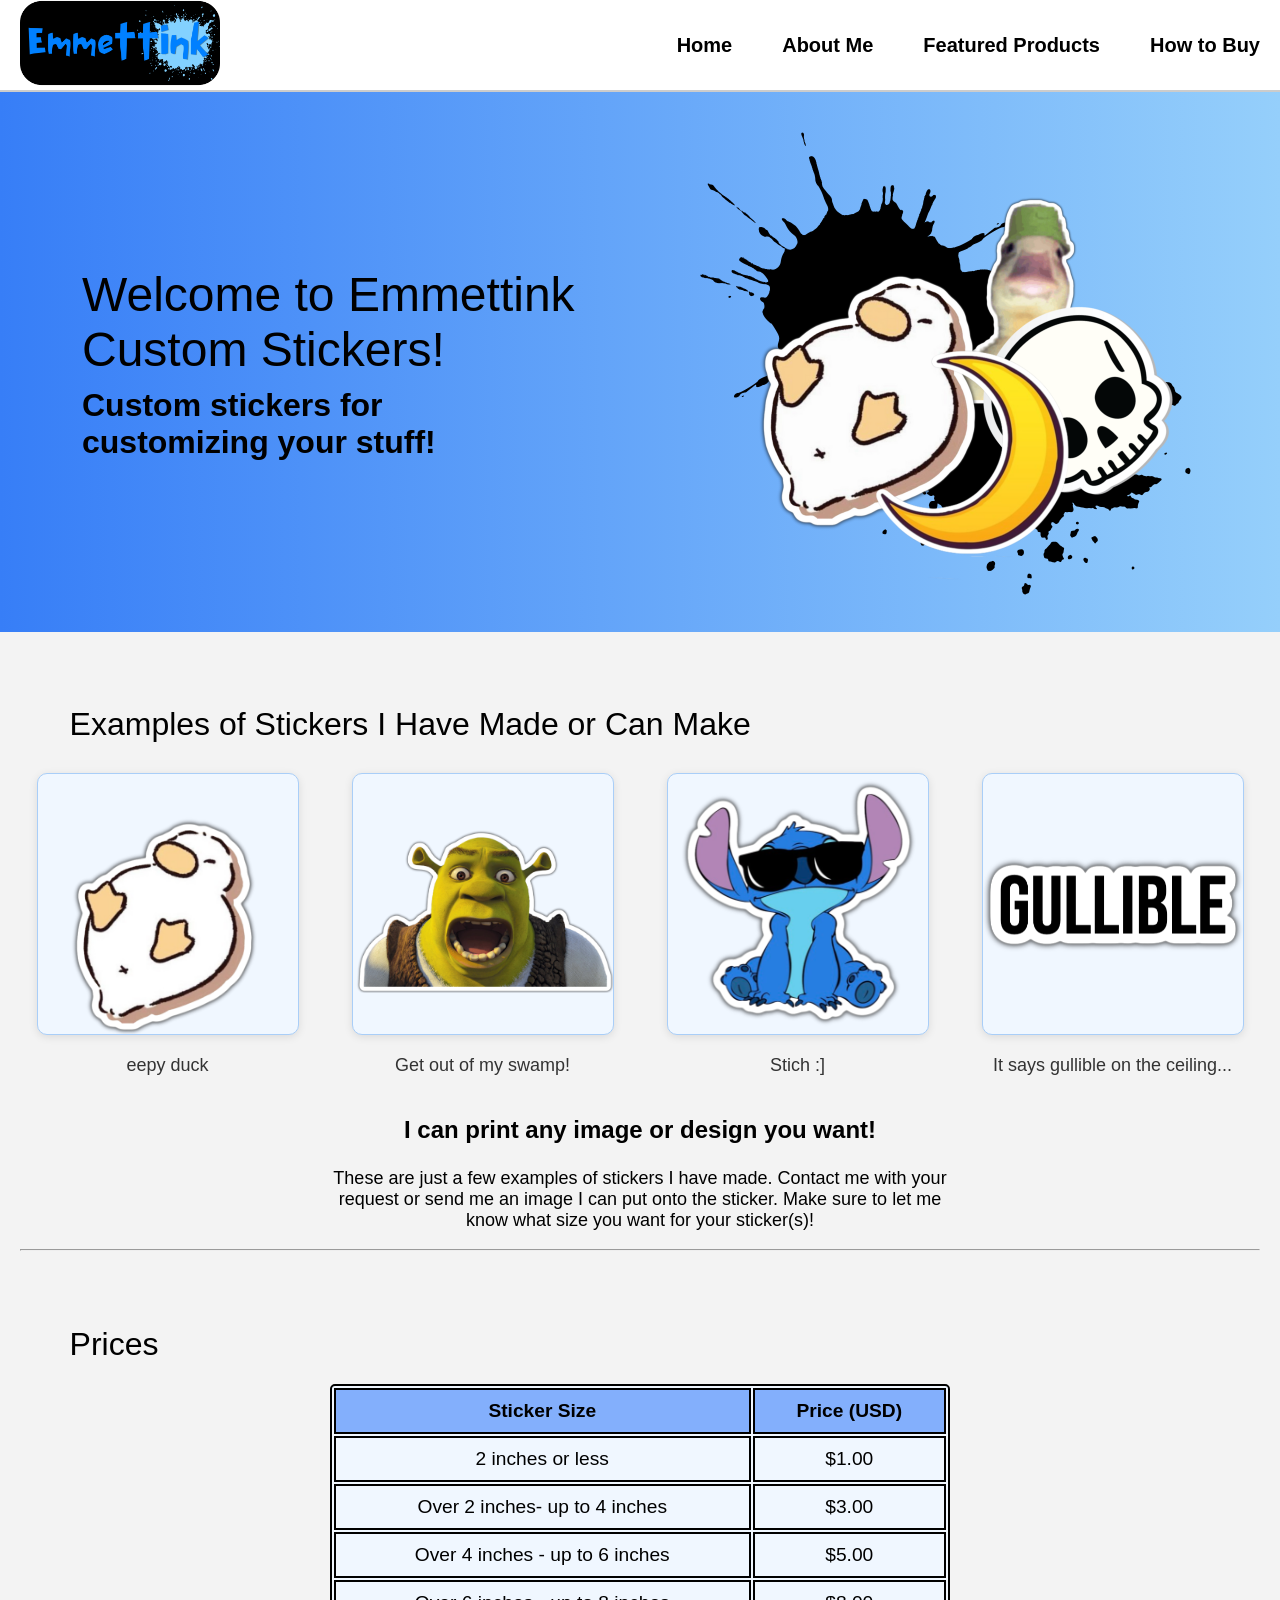
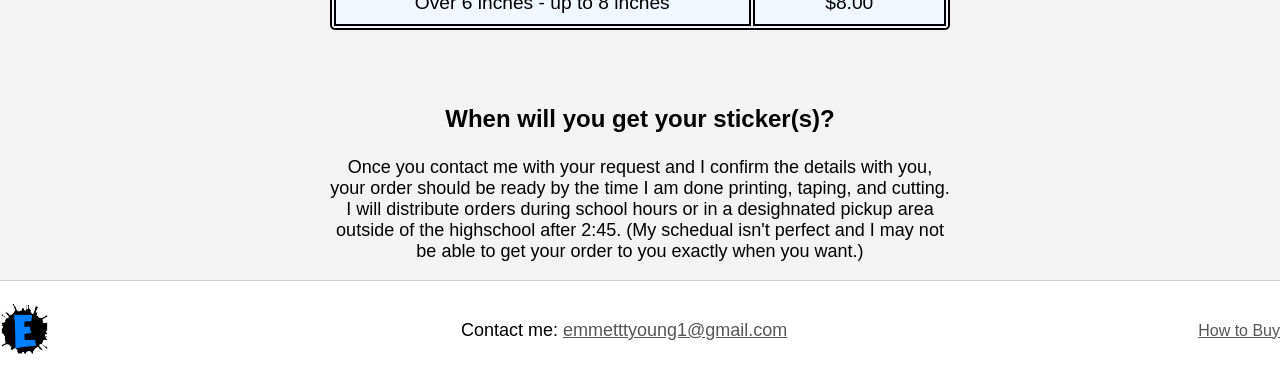
<file: index.html>
<!DOCTYPE html>
<html lang="en">
    <head>
    <meta charset="UTF-8">
    <meta name="viewport" content="width=device-width, initial-scale=1.0">
    <title>Emmettink Custom Stickers</title>
    <link rel="stylesheet" href="styles.css">
    <link rel="icon" type="image/x-icon" href="iconlogo.png">
    </head>
    <body>
        <header>
            <a href="index.html"><img src="EmmettInk.png" alt="Emmettink Logo" height="200" width="200"></a>
            <nav>
                <ul>
                    <li><a href="index.html">Home</a></li>
                    <li><a href="aboutme.html">About Me</a></li>
                    <li><a href="products.html">Featured Products</a></li>
                    <li><a href="contactme.html">How to Buy</a></li>
                </ul>
            </nav>
        </header>
        <main>
            <div class="hero">
                <div class="herotext">
            <h1>Welcome to Emmettink Custom Stickers!</h1>
            <h3>Custom stickers for customizing your stuff!</h3>
                </div>
            <img src="Herosticker.png" alt="Hero Image" height="500" width="500">
            </div>
            <h1>Examples of Stickers I Have Made or Can Make</h1>
            <div class="content">
                <figure class="sticker">
             <a href="featuredstickers.html"><img src="eepyduck.png" alt="eepy duck"></a>
                    <figcaption>eepy duck</figcaption>
                </figure>
                <figure class="sticker">
                    <a href="featuredstickers.html"><img src="shrek.png" alt="shrek"></a>
                    <figcaption>Get out of my swamp!</figcaption>
                </figure>
                <figure class="sticker">
                    <a href="featuredstickers.html"><img src="stitchwithglasses.png" alt="stitch with glasses"></a>
                    <figcaption>Stich :]</figcaption>
                </figure>
                <figure class="sticker">
                    <a href="featuredstickers.html"><img src="gullible.png" alt="gullible"></a>
                    <figcaption>It says gullible on the ceiling...</figcaption>
                </figure>
            </div>
            <h3>I can print any image or design you want!</h3>
            <p>These are just a few examples of stickers I have made. Contact me with your request or send me an image I can put onto the sticker. Make sure to let me know what size you want for your sticker(s)!</p>
            <hr>
            <h1>Prices</h1>
            <table>
                <tr>
                    <th>Sticker Size</th>
                    <th>Price (USD)</th>
                </tr>
                <tr>
                    <td>2 inches or less</td>
                    <td>$1.00</td>
                </tr>
                <tr>
                    <td>Over 2 inches- up to 4 inches</td>
                    <td>$3.00</td>
                </tr>
                <tr>
                    <td>Over 4 inches - up to 6 inches</td>
                    <td>$5.00</td>
                </tr>
                <tr>
                    <td>Over 6 inches - up to 8 inches</td>
                    <td>$8.00</td>
                </tr>
            </table>
            <h3>When will you get your sticker(s)?</h3>
            <p>Once you contact me with your request and I confirm the details with you, your order should be ready by the time I am done printing, taping, and cutting. I will distribute orders during school hours or in a desighnated pickup area outside of the highschool after 2:45. (My schedual isn't perfect and I may not be able to get your order to you exactly when you want.)</p>
        </main>
        <footer>
            <div class="footer-content">
            <a href="index.html"><img src="iconlogo.png" alt="Emmettink Logo"></a>
            <p>Contact me: <a href="mailto:emmetttyoung1@gmail.com">emmetttyoung1@gmail.com</a></p>
            <a href="contactme.html">How to Buy</a>
            </div>
        </footer>
    </body>
</html>
</file>
<file: styles.css>
html {
    scroll-behavior: smooth;
}
header {
    background-color: white;
    border-bottom: 2px solid #ccc;
    height: 90px;
    display: flex;
    align-items: center;
    justify-content: space-between;
    padding-left: 20px;
    padding-right: 20px;
}
header img:hover {
    transform: scale(1.05);
}
header img {
    height: 200px;
    width: auto;
}
nav ul {
    display: flex;
    gap: 50px;
    list-style: none;
    font-size: 20px;
}

body {
    margin: 0;
    padding: 0;
    font-family: Arial, Helvetica, sans-serif;
    background-color: rgb(243, 243, 243);
}
nav a {
    font-weight: bold;
    color: black;
    text-decoration: none;
}
nav a:hover {
    color: rgb(55, 125, 246);
}
nav a:active {
    color: rgb(149, 207, 251);
}
.hero {
    margin-right: -20px;
    margin-left: -20px;
    text-align: left;
    padding:20px;
    background-image:linear-gradient(to right, rgb(55, 126, 247), rgb(149 207 251));
    border: 2px black;
    height:500px;
    display: flex;
    flex-direction: row;
    align-items: center;
    justify-content: space-between;
}
.hero h1 {
    font-size: 300%;
    margin-bottom: 0;
    width: 100%;
    padding: 0;
    margin-left: 0;
}
.hero h3 {
    font-size: 200%;
    margin-top: 10px;
    padding: 0;
    margin-left: 0;
    text-align: left;
}
main {
    margin-left: 20px;
    margin-right: 20px;
}
.herotext {
width: 50%;
margin-left: 5%;
text-align: left;
display: flex;
flex-direction: column;
align-items: flex-start;
gap: 0;
}
.hero img {
    margin-right: 5%;
    max-height: 500px;
    max-width: 500px;
}
h1 {
    font-weight: lighter;
    text-align: left;
    margin-top: 6%;
    margin-left: 4%;
}
.content {
    display: flex;
    flex-direction: row;
    justify-content: flex-start;
    align-items: flex-start;
    gap: 20px;
    margin-top: 30px;
    margin-bottom: auto;
    margin-left: auto;
    margin-right: auto;
    flex-wrap: wrap;
    box-sizing: border-box;
}
.content img {
    border: 1px solid transparent;
    border-radius: 10px;
    max-height: 260px;
    max-width: 260px;
    object-fit: contain;
    background-color: #f0f7ff;
    box-shadow: black 2px 2px 6px;
    transition: transform 0.3s ease;
}
.content img:hover {
    box-shadow: 0 0 5px 5px rgba(159, 215, 255, 0.6);
    transform: translatey(-4px);   
}
.content img:active {
    transform: translatey(0px);
    box-shadow: none;
}
figcaption {
    text-align: center;
    margin-top: 10px;
    font-size: 18px;
}
table {
    font-size: 120%;
    width: 50%;
    border: black 2px solid;
    border-radius: 5px;
    text-align: center;
    margin: 0 auto;
    margin-bottom: 6%;
    background-color: #f0f7ff;
}
th, td {
    border: black 2px solid;
    padding: 10px;
}
th {
        background-color: #83affc;
}
tr:hover {
    background-color: #d4e6ff;
}
footer {
    background-color: #ffffff;
    height: 100px;
    width: 100%;
    display: flex;
    align-items: center;
    border-top: 1px solid #ccc;
}
footer a {
    color: #565656;
}
h3 {
    text-align: center;
    margin-left: 25%;
    margin-right: 25%;
    font-size: 24px;
}
h4 {
    text-align: left;
    margin-top: -5px;
    margin-left: 4%; 
}
h5 {
    font-size: 14px;
    margin-top: 20px;
    margin-bottom: 0;
    margin-left: 0;
    max-width: 700px;
    font-weight: bold;
}
p {
    text-align: center;
    margin-left: 25%;
    margin-right: 25%;
    font-size: 18px;
}
footer a:hover {
    color: black;
}
.footer-content {
    width: 100%;
    display: flex;
    flex-direction: row;
    margin-left: auto;
    margin-right: auto;
    align-items: center;
    justify-content: space-between;
}

.footer-content img {
    width: 50px;
    height: 50px;
}

.gallery-wrapper {
    display: flex;
    align-items: center;
    gap: 10px;
    margin-top: 30px;
    margin-bottom: 6%;
    margin-left: 1%;
    margin-right: 1%;
    position: relative;
}

.featuredcontent {
    display: flex;
    flex-direction: row;
    gap: 20px;
    flex: 1;
    overflow: scroll;
    overflow-x: scroll;
    overflow-y: hidden;
    scroll-behavior: smooth;
    padding: 15px 10px;
    background-color: #f9f9f9;
    border-radius: 8px;
    align-items: flex-start;
}
.featuredcontent .sticker {
    display: flex;
    flex-direction: column;
    align-items: center;
    justify-content: center;
    flex-shrink: 0;
    gap: 10px;
}

.content .sticker {
    display: flex;
    flex-direction: column;
    align-items: center;
    justify-content: flex-start;
    width: 260px;
    flex: 0 0 260px;
    margin: auto;
    box-sizing: border-box;
    text-align: center;
}

.featuredcontent img {
    border-radius: 10px;
    border: none;
    height: 300px;
    width: 300px;
    object-fit: contain;
    background-color: #f0f7ff;
}
.featuredcontent .sticker img {
    border: none;
    box-shadow: none;
    background-color: #cddefb;
}

.sticker img {
    border: 1px solid rgb(169, 206, 248);
    border-radius: 10px;
    width: 300px;
    height: 300px;
    object-fit: contain;
    background-color: #f0f7ff;
    box-shadow: 0 2px 8px rgba(0, 0, 0, 0.1);
    transition: transform 0.3s ease, box-shadow 0.3s ease;
}

.content .sticker img:hover {
    transform: translateY(-4px) scale(1.05);
    box-shadow: 0 4px 12px rgba(55, 125, 246, 0.3);
}
.featuredcontent .sticker img:hover + figcaption {
    animation-name: fadeIn;
    animation-duration: 0.3s;
    animation-timing-function: ease-in-out;
    animation-fill-mode: forwards;
}
.featuredcontent::-webkit-scrollbar {
    height: 10px;
    background-color: #98baf6;
}
.featuredcontent::-webkit-scrollbar-thumb {
    background-color: #377df6;
    border-radius: 0px;
}
.content .sticker figcaption {
    margin-top: 8px;
    margin-bottom: 8px;
    padding: 8px 10px;
    font-size: 18px;
    font-weight: 500;
    color: #333;
}
.featuredcontent .sticker figcaption {
    margin-top: 0px;
    padding: 20px;
    font-size: 20px;
    font-weight: 500;
    color: #333;
    background-color: white;
    box-shadow: 1px 1px 5px rgba(0, 0, 0, 0.1);
    display: block;
    opacity: 0;
    animation-name: fadeOut;
    animation-duration: 0.2s;
    animation-timing-function: ease-in-out;
    animation-fill-mode: forwards;
}
#BUYNOW {
    margin-left: 30%;
    margin-right: auto;
    margin-top: -25px;
    margin-bottom: 50px;
}
#BUYNOW h1 {
    border : 1px;
    border-radius: 10px;
    background-color: #377df6;
    color: white;
    text-align: center;
    display: flex;
    align-items: center;
    justify-content: center;
    margin-top: 10px;
    width: 500px;
    height: 100px;
}
#BUYNOW a {
    text-decoration: none;
}

#BUYNOW h1:hover {
    background-color: #316edd;
    cursor: pointer;
    animation-name: looky;
    animation-duration: 0.2s;
    box-shadow: 5px 5px 10px rgba(0, 0, 0, 0.3);
}
form {
    margin-left: 30%;
    margin-top: 20px;
    padding-bottom: 100px;
    display: flex;
    flex-direction: column;
    gap: 10px;
}
#firstname, #lastname, #email{
    width: 300px;
    height: 30px;
    font-size: 16px;
    padding: 5px;
    border: 1px solid #ccc;
    border-radius: 5px;
}
#quantity {
    width: 50px;
    height: 30px;
    font-size: 16px;
    padding: 5px;
    border: 1px solid #ccc;
    border-radius: 5px;
    text-align: center;
}
#stickerdescription, #meetinginfo {
    width: 50%;
    height: 100px;
    font-size: 16px;
    padding: 5px;
    border: 1px solid #ccc;
    border-radius: 5px;
}
#submit {
    width: 150px;
    height: 40px;
    font-size: 18px;
    background-color: #377df6;
    color: white;
    border: none;
    border-radius: 5px;
    cursor: pointer;
    margin-top: 5%;
    margin-bottom: 5%;
}
#submit:hover {
    background-color: #316edd;
}
#submit:active {
    transform: translatey(2px);
}
label {
    font-size: 18px;
    margin-bottom: 10px;
}
#stickerimage {
    width: 300px;
    font-size: 16px;
    padding: 5px;
}
#firstname:hover, #lastname:hover, #email:hover, #quantity:hover, #stickerdescription:hover, #meetinginfo:hover, #stickerimage:hover {
    border: 3px solid #377df6;
}
#aboutcontent {
    display: flex;
    align-items: center;
    justify-content: space-between;
    gap: 20px;
    width: calc(100% - 40px);
    margin: 20px;
}
.about-text {
    width: 100%;
    align-items: center;
    justify-content: center;
    text-align: center;
    margin: auto;
}
iframe {
    width: 90%;
    height: 90%;
    float: right;
    border-radius: 10px;
}
.aboutcontent {
    display: grid;
    grid-template-rows: auto;
    grid-row-start: auto;
    grid-template-columns: 1fr 1fr;
    gap: 20px;
    align-content: center;
    justify-content: center;
    text-align: left;
    margin: 20px;
}
.aboutcontent img {
    width: 60%;
    height: auto;
    border-radius: 10px;
    margin-bottom: 5%;
    margin: auto;
    transition: transform 0.2s ease;
}
.aboutcontent img:hover {
    transform: scale(1.05) translateY(-50px);
}
.aboutcontent img:hover + .imgcaption {
    animation-name: fadeIn;
    animation-duration: 0.3s;
    animation-timing-function: ease-in-out;
    animation-fill-mode: forwards;
}
.aboutcontent .imgcaption {
    text-align: center;
    margin-right: 275px;
    margin-top: -20px;
    padding: 10px;
    font-size: 18px;
    font-weight: 500;
    color: #333;
    background-color: white;
    box-shadow: 1px 1px 5px rgba(0, 0, 0, 0.1);
    display: block;
    opacity: 0;
    animation-name: fadeOut;
    animation-duration: 0.2s;
    animation-timing-function: ease-in-out;
    animation-fill-mode: forwards;
}
.imgcaption {
    text-align: center;
    font-size: 20px;
    color: #555;
    margin-right: auto;
}
.dropdown {
    position: relative;
    display: inline-block;
    cursor: pointer;
    font-weight: bold;
    color: #377df6;
    padding-left: 0px;
}
.dropdown-content {
    display: none;
    position: absolute;
    background-color: #f9f9f9;
    min-width: 160px;
    box-shadow: 0px 8px 16px 0px rgba(0,0,0,0.2);
    z-index: 1;
}
.dropdown-content a {
    color: black;
    padding: 12px 16px;
    text-decoration: none;
    display: block;
}
.dropdown-content a:hover {
    background-color: #f1f1f1;
}
.dropdown:hover .dropdown-content {
    display: block;
}
@keyframes looky {
    0% { transform: rotate(0deg);}
    25% { transform: rotate(5deg);}
    50% { transform: rotate(0deg); }
    75% { transform: rotate(-5deg); }
    100% { transform: rotate(0deg);}
}
@keyframes fadeIn {
    from { opacity: 0; }
    to { opacity: 1; }
}
@keyframes fadeOut {
    from { opacity: 1; }
    to { opacity: 0; }
}

@media (max-width: 768px) {
    header {
        height: auto;
        flex-direction: column;
        padding: 10px 20px;
        margin-top: -50px;
    }
    footer {
        height: auto;
        flex-direction: column;
        padding: 10px 20px;
        margin-top: 20%;
        width: 92%;
    }

    nav {
        width: 100%;
        margin-top: -50px;
    }
    nav ul {
        flex-direction: column;
        gap: 10px;
        width: 100%;
        padding: 0;
    }
    nav ul li {
        width: 100%;
    }
    nav a, nav .dropdown {
        margin: 0 auto;
        display: block;
        padding: 10px;
        background-color: #f5f5f5;
        border: 1px solid #ccc;
        border-radius: 5px;
        text-align: center;
        transition: background-color 0.2s;
    }
    nav .dropdown-content {
        position: static;
        box-shadow: none;
        background-color: #f5f5f5;
        border: 1px solid #ccc;
        border-radius: 5px;
        margin-top: 5px;
    }
    nav a:hover {
        background-color: #e0e0e0;
    }
    
    .hero {
        flex-direction: column;
        height: auto;
        text-align: center;
    }
    .herotext {
        width: 100%;
        margin: 0;
        align-items: center;
        justify-content: center;
        font-size: 80%;
    }
    .hero img {
        display: none;
        margin-top: 0;
        margin-bottom: 0;
    }
    h1 {
        margin-left: 0;
        margin-right: 0;
        margin-top: 20px;
        text-align: center;
    }
    h3 {
        text-align: center;
        margin-left: 0;
        margin-right: 0;
    }
    .hero h3 {
        text-align: center;
        margin-left: 0;
        margin-right: 0;
    }
    p {
        margin-left: 10%;
        margin-right: 10%;
    }
    table {
        width: 90%;
    }
    .content {
        flex-direction: column;
        align-items: center;
        justify-content: center;
    }
    figure {
        justify-content: flex-start;
        margin: 20px;

    }
    #BUYNOW {
        margin-left: 0;
        margin-top: 20px;
        margin-bottom: 20px;
        display: flex;
        justify-content: center;
        align-items: center;
    }
    #BUYNOW h1 {
        width: 100%;
        display: flex;
    }
    h4 {
        text-align: center;
        margin-left: 0;
        margin-bottom: 50px;
    }
    form {
        margin-left: 0;
        margin-top: 20px;
        padding-bottom: 100px;
        display: flex;
        flex-direction: column;
        gap: 10px;
    }
    #aboutcontent .about-text,
    #aboutcontent video {
        width: 90%;
    }
    .aboutcontent {
        grid-template-columns: 1fr;
        gap: 20px;
        margin: 20px 10px;
    }
    .aboutcontent img {
        width: 70%;
        margin-left: 5%;
        margin-right: 5%;
        margin-left: 15%;
        margin-right: auto;
        transition: none;
    }
    .aboutcontent img:hover {
        transform: none;
    }
    .aboutcontent .imgcaption {
        margin: auto;
        padding: 10px;
        font-size: 16px;
    }
    .aboutcontent #about-text {
        width: 100%;
        text-align: left;
        padding: 0 10px;
        margin-left: 1px;
        margin-right: 10px;
        padding: 0;
        
    }
    .featuredcontent {
        flex-direction: row;
        overflow-x: auto;
        overflow-y: hidden;
        gap: 15px;
        padding: 10px 8px;
    }

    .sticker {
        flex-shrink: 0;
    }

    .featuredcontent img {
        height: 220px;
        width: 220px;
    }

    figcaption {
        font-size: 14px;
        max-width: 220px;
    }

    .gallery-btn {
        width: 40px;
        height: 40px;
        font-size: 18px;
    }

    .gallery-wrapper {
        margin-left: 0;
        margin-right: 0;
        gap: 8px;
    }
      .scroll-btn {
    width: 40px;
    height: 40px;
    font-size: 18px;
    bottom: 16px;
  }
    .scroll-btn.btn-bottom { right: 64px; }
    
    iframe {
        width: 100%;
        height: 150%;
        float: none;
        margin-bottom: 0;
    }
    .featuredcontent .sticker figcaption {
        font-size: 20px;
        padding: 10px;
        display: block;
        opacity: 1;
        animation-name: none;
        animation-duration: 0s;
    }
    .featuredcontent .sticker img:hover + figcaption {
        animation-name: none;
        animation-duration: 0s;
    }
    .aboutcontent figcaption,
    .aboutcontent .imgcaption,
    .aboutcontent img + figcaption,
    .aboutcontent img + .imgcaption,
    .aboutcontent > p {
        animation: none !important;
        transition: none !important;
        transform: none !important;
        opacity: 1 !important;
        display: block !important;
        position: static !important;
        margin: 8px auto !important;
        pointer-events: auto !important;
    }

}
</file>
